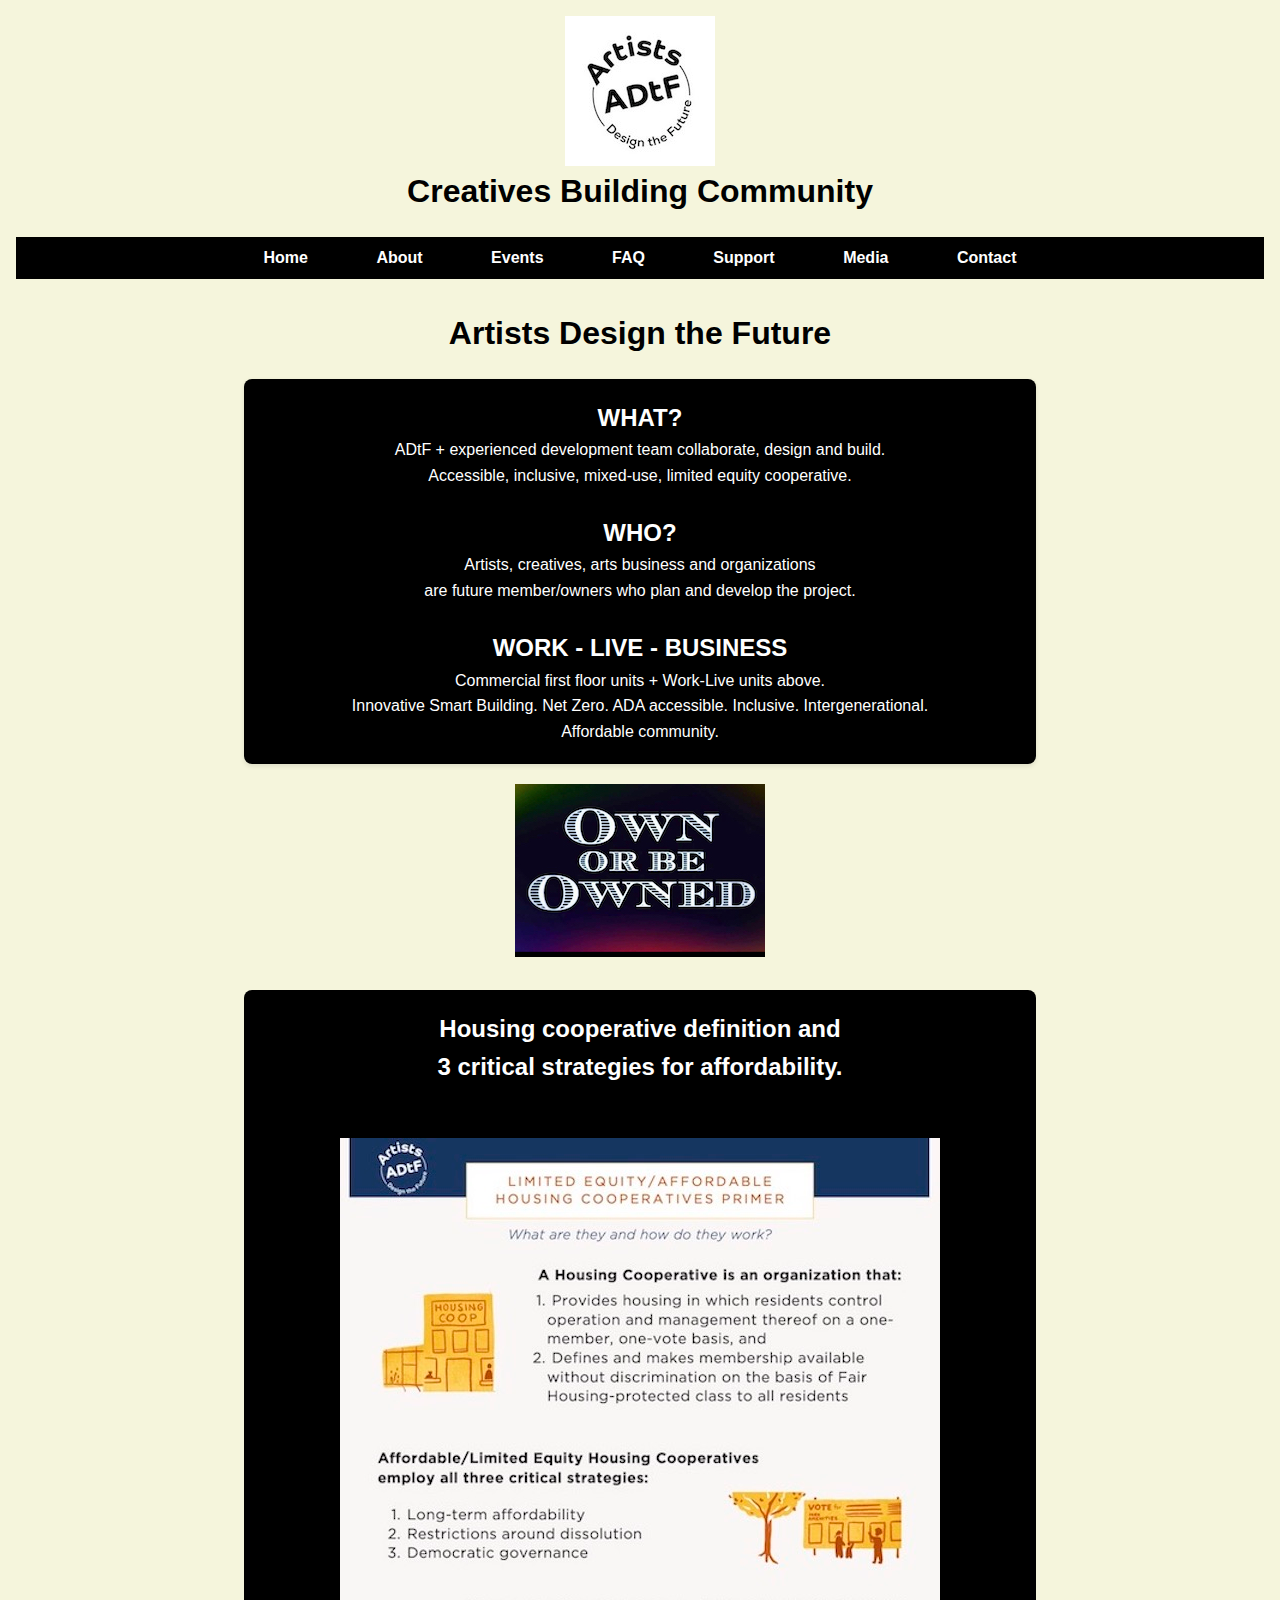
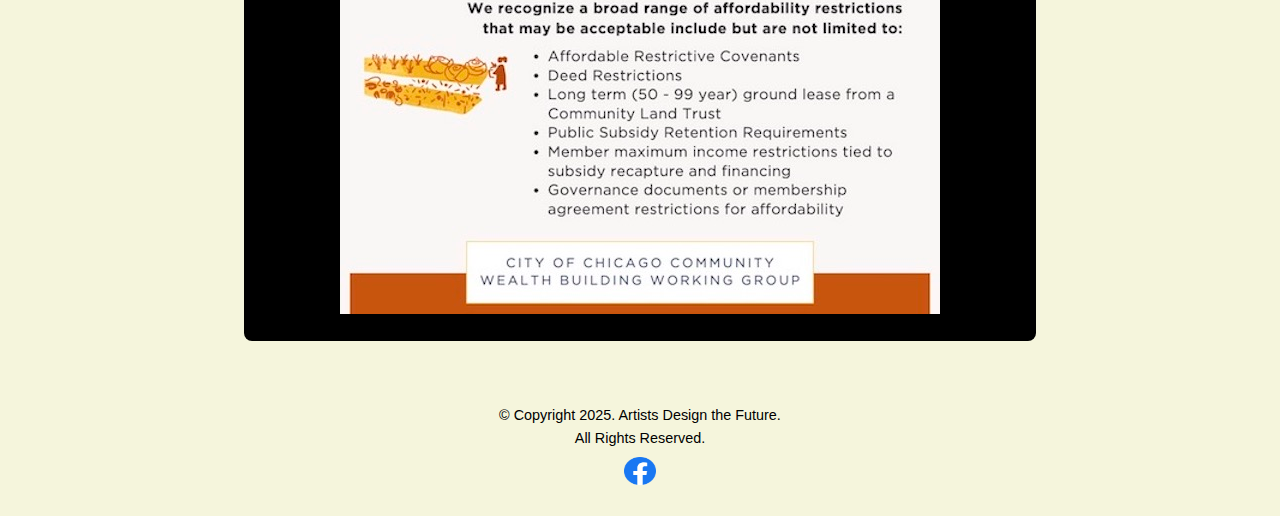
<file: index.html>
<!DOCTYPE html>
<!-- Student Name: Kiela Smith
Final project
File Name: index.html
--> 
<html lang="en">
<head>
	<title>Home</title> <!-- INSERT ADtF Navicon? -->
	<meta charset="utf-8">
	<link rel="stylesheet" href="css/styles1.css">
<meta name="viewport" content="width=device-width, initial-scale=1.0">
	<meta name="description" content="Chicago southside artists live/work and commerical cooperatives spaces for ownership">
</head>

<body>
	<header>
		<img src="images/ADtFLogo.jpeg" alt="Artists Design the Future circlular shape logo. Black lettering on white background of the full name and acronym ADtF across the center of the circle.">
		<h1>Creatives Building Community</h1>
<nav>
  <ul>
    <li><a href="index.html">Home</a></li>
      <li><a href="about.html">About</a></li>
      <li><a href="events.html">Events</a></li>
      <li><a href="FAQ.html">FAQ</a></li>
    <li><a href="support.html">Support</a></li>
    <li><a href="media.html">Media</a></li>
    <li><a href="contact.html">Contact</a></li>
  </ul>
</nav>	
	</header>
	
	<!-- Main content to the webpage -->
  <main>

<h1>Artists Design the Future</h1>

<article>
  <h2>WHAT?</h2>
  <p>ADtF + experienced development team collaborate, design and build. <br> Accessible, 
inclusive, mixed-use, limited equity cooperative.
</p>
<br>

<h2>WHO?</h2>
  <p>Artists, creatives, arts business and organizations <br> are future member/owners who
plan and develop the project. 
</p>
<br>
<h2>WORK - LIVE - BUSINESS</h2>
  <p>Commercial first floor units + Work-Live units above. <br> Innovative Smart Building.
Net Zero. ADA accessible. Inclusive. Intergenerational. <br> Affordable community. 
</p>

</article>

	<figure>
    <img src="images/own.jpeg" alt="Own or Be Owned">
   
  </figure>

      <section>
  
            <h2>Housing cooperative definition and <br>3 critical strategies for affordability.</h2>
           <br>
           <br>
           <a href="images/CWBLEHCPrimer.jpeg" download>
           <img src="images/CWBLEHCPrimer.jpeg" alt="One page Limited Equity / Affordable Housing Cooperatives Primer explaining what they are and how they work."></a>

</section>
        
	</main>
	<footer>

    <p>&copy; Copyright 2025. Artists Design the Future. <br> All Rights Reserved.</p>
  <a href="https://www.facebook.com/adtfcommunity/" target="_blank">
            <img src="images/facebook_icon.png" alt="Facebook logo and link" width="32" height="32">
        </a>
  </footer>

</body>
</html>
</file>
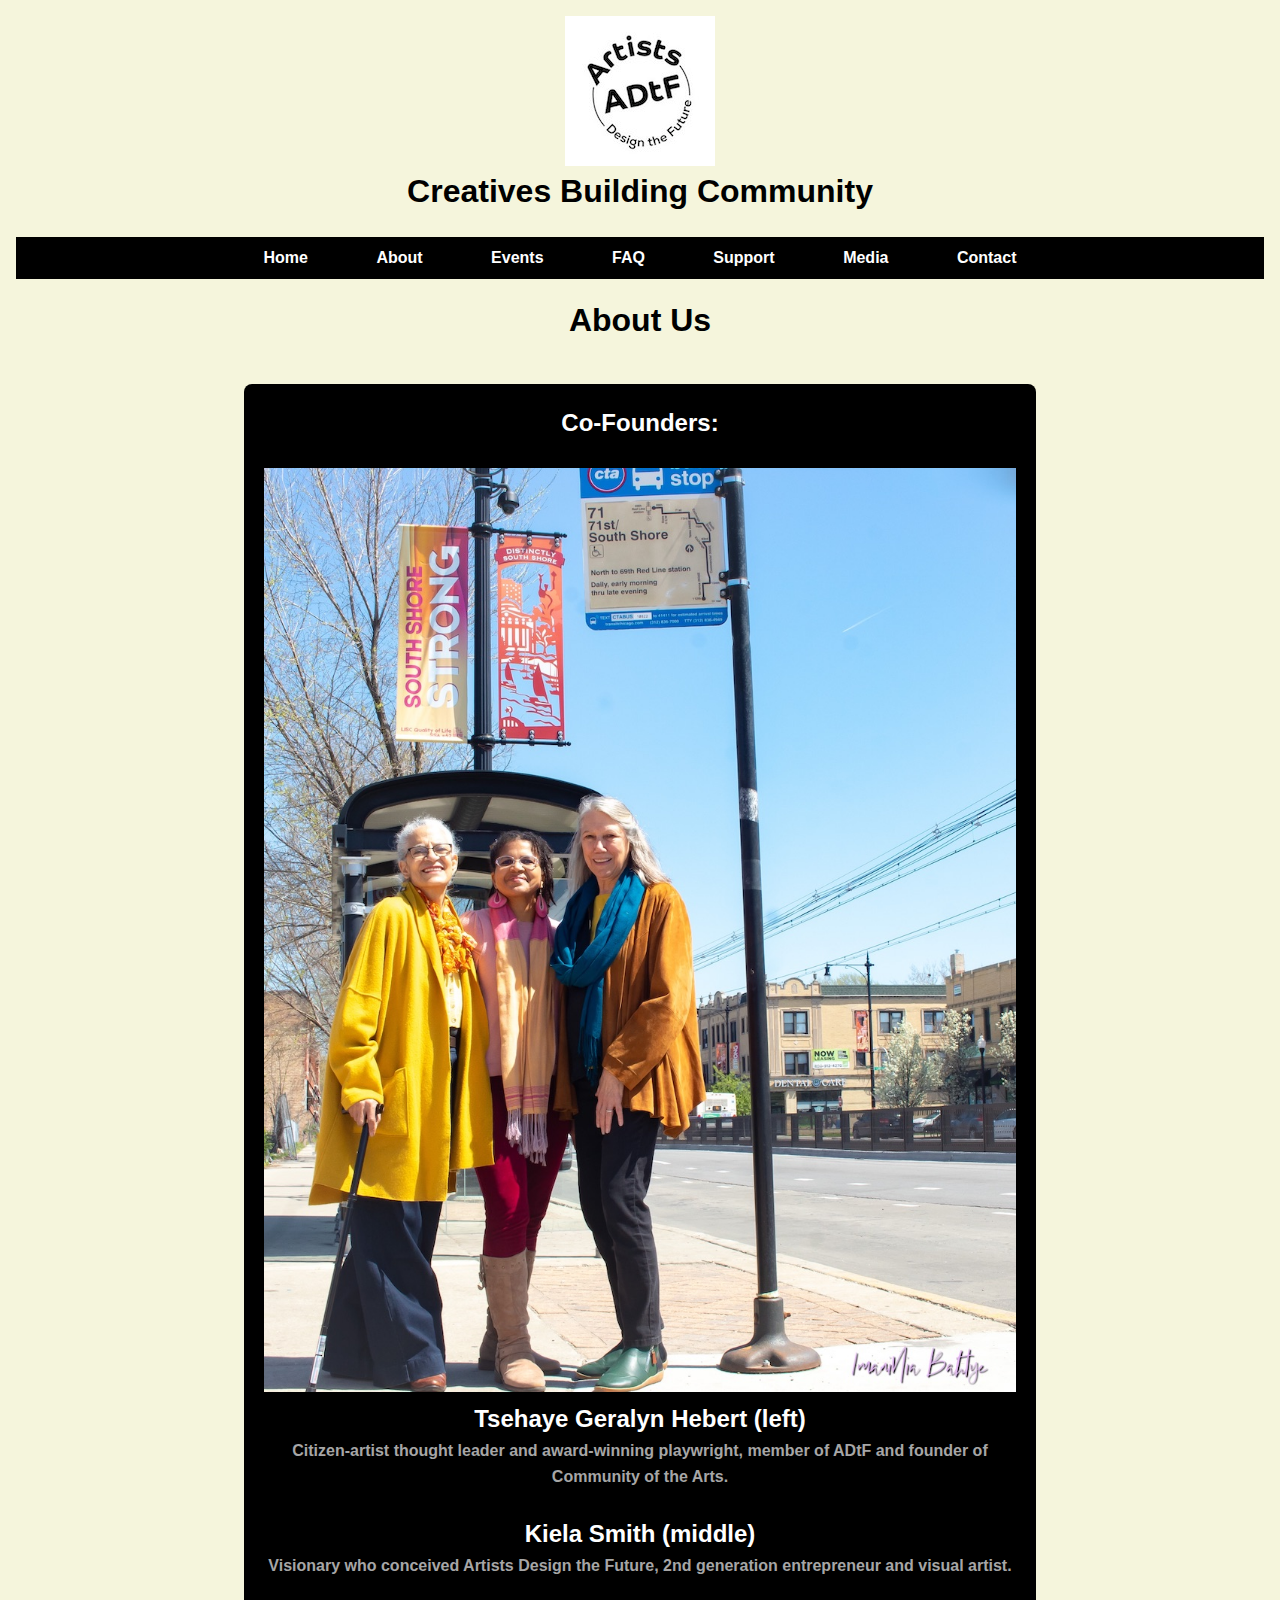
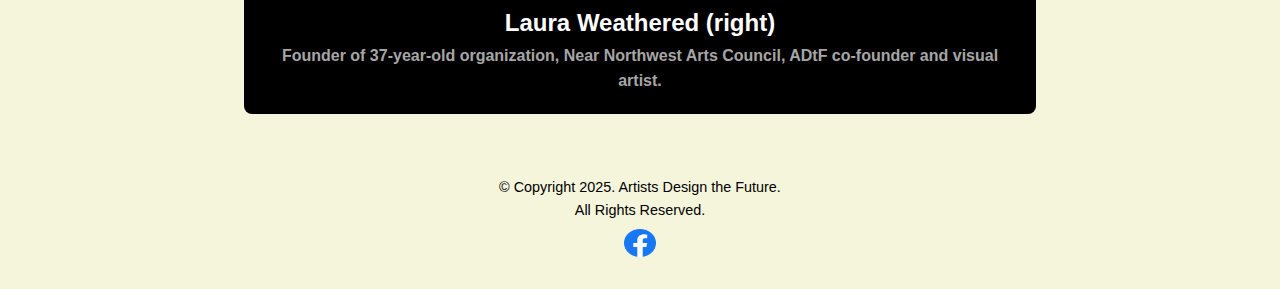
<file: about.html>
<!DOCTYPE html>
<!-- Student Name: Kiela Smith
Final project
File Name: about.html
--> 
<html lang="en">
<head>
	<title>About</title>
	<meta charset="utf-8">
	<link rel="stylesheet" href="css/styles1.css">
<meta name="viewport" content="width=device-width, initial-scale=1.0">
	<meta name="description" content="About Chicago southside artists live/work and commerical cooperatives spaces for ownership">
</head>
<body>
	<header>
    <img src="images/ADtFLogo.jpeg" alt="Artists Design the Future circlular shape logo. Black lettering on white background of the full name and acronym ADtF across the center of the circle.">
    <h1>Creatives Building Community</h1>
<nav>
  <ul>
    <li><a href="index.html">Home</a></li>
      <li><a href="about.html">About</a></li>
      <li><a href="events.html">Events</a></li>
      <li><a href="FAQ.html">FAQ</a></li>
    <li><a href="support.html">Support</a></li>
    <li><a href="media.html">Media</a></li>
    <li><a href="contact.html">Contact</a></li>
  </ul>
</nav>  
  </header>

<h1>About Us</h1>
	<!-- Main content to the webpage -->
	<main>
        <section>
  
  <figure>
  	<h2>Co-Founders:</h2>
      <br>  
    <img src="images/ADtFcofounders.jpeg" alt="Color photo of the three women that are Artists Design the Future cofounders. They are dressed in brightly colored clothing and scarves standing on a northeast corner in front of the 71st street bus stop with the blue and white bus stop sign on the right and buildings in the distance. It is parallell to the Metra train tracks.">

  </figure>

  <h2>Tsehaye Geralyn Hebert (left)</h2>
  <h3>Citizen-artist thought leader and award-winning playwright, member of ADtF and founder of Community of the Arts.</h3>
	<br>
  <h2>Kiela Smith (middle)</h2>
  <h3>Visionary who conceived Artists Design the Future, 2nd generation entrepreneur and visual artist.</h3>
<br>
  <h2>Laura Weathered (right)</h2>
  <h3>Founder of 37-year-old organization, Near Northwest Arts Council, ADtF co-founder and visual artist.</h3>

  
    </section>

	</main>

	<footer>

    <p>&copy; Copyright 2025. Artists Design the Future. <br> All Rights Reserved.</p>
  <a href="https://www.facebook.com/adtfcommunity/" target="_blank">
            <img src="images/facebook_icon.png" alt="Facebook logo and link" width="32" height="32">
        </a>
  </footer>
</body>
</html>
</file>
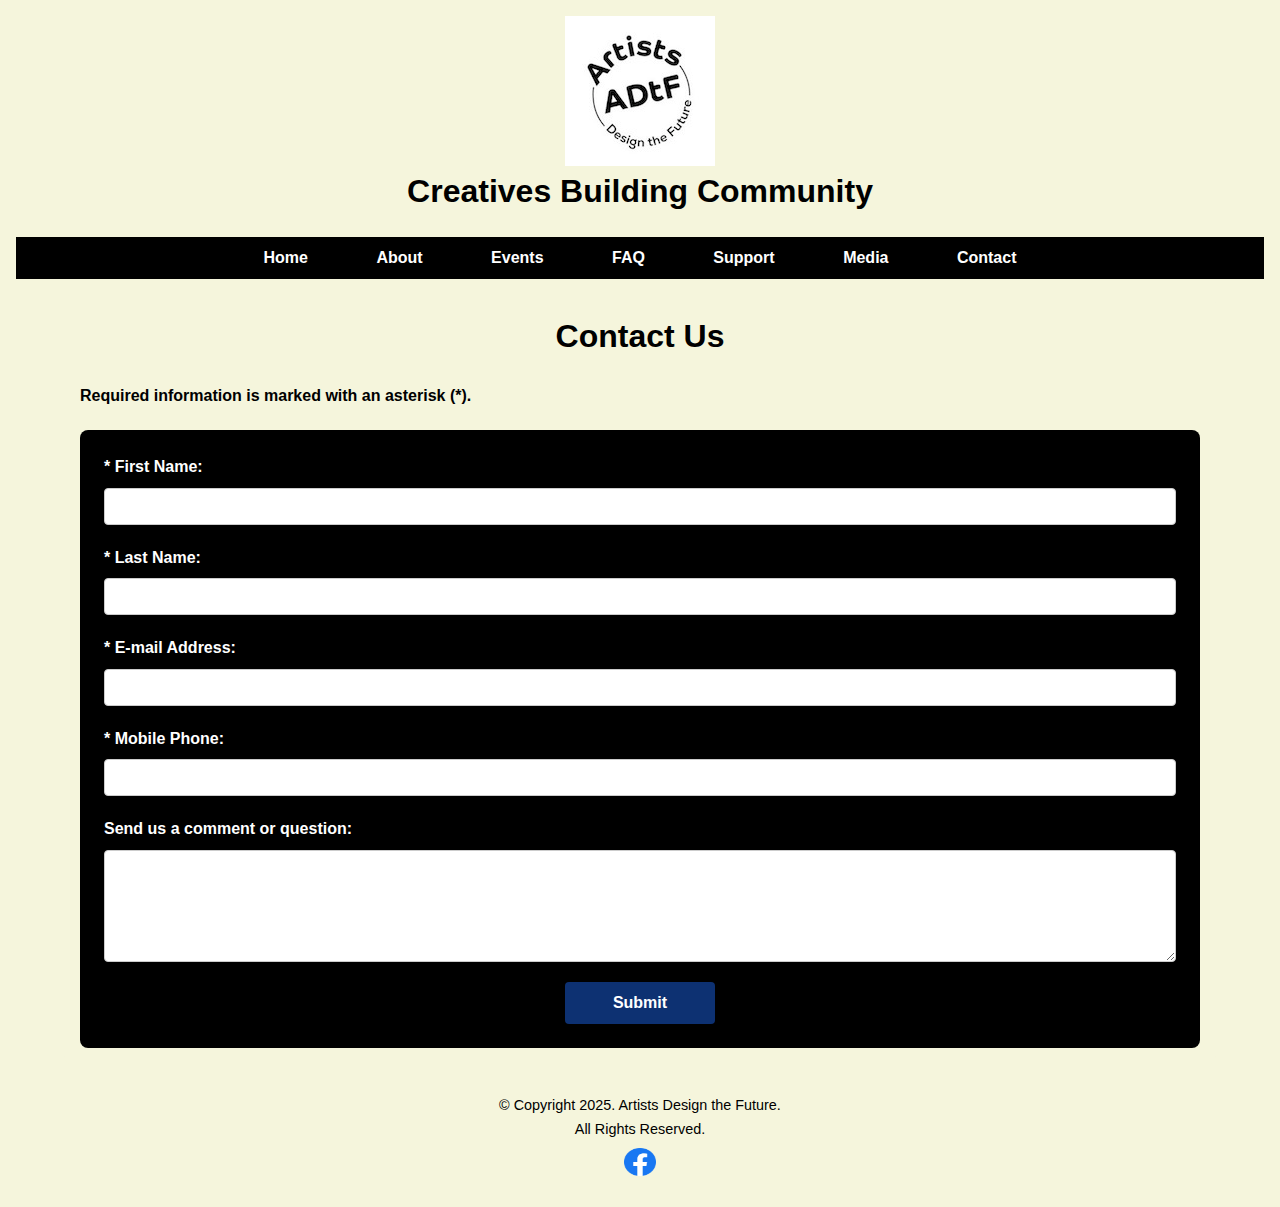
<file: contact.html>
<!DOCTYPE html>
<!--Student Name: Kiela Smith
Final project
File Name: contact.html-->

<html lang="en">
<head>
<title>Contact</title>
<meta charset="utf-8">
<link rel="stylesheet" href="css/stylescontact2.css">
<meta name="viewport" content="width=device-width, initial-scale=1.0">
<meta name="description" content="Contact Artists Design the Future">
</head>
<body>

<header>
    <img src="images/ADtFLogo.jpeg" alt="Artists Design the Future circlular shape logo. Black lettering on white background of the full name and acronym ADtF across the center of the circle.">
    <h1>Creatives Building Community</h1>
<nav>
  <ul>
    <li><a href="index.html">Home</a></li>
      <li><a href="about.html">About</a></li>
      <li><a href="events.html">Events</a></li>
      <li><a href="FAQ.html">FAQ</a></li>
    <li><a href="support.html">Support</a></li>
    <li><a href="media.html">Media</a></li>
    <li><a href="contact.html">Contact</a></li>
  </ul>
</nav>  
  </header>

<main>
<h1>Contact Us</h1>
<h4>Required information is marked with an asterisk (*).</h4>
 
 <form action="mailto:ksmith693@student.ccc.edu" method="post" enctype="text/plain">


<label for="myFName">* First Name: </label><input type="text" id="myFName" name="myFName" required="required">
<label for="myLName">* Last Name: </label><input type="text" id="myLName" name="myLName" required="required">
<label for="myEmail">* E-mail Address: </label><input type="text" id="myEmail" name="myEmail" required="required">
<label for="myPhone">* Mobile Phone: </label><input type="tel" id="myPhone" name="myPhone" required="required">

<label for="myComments">Send us a comment or question: </label><textarea id="myComments" name="myComments" rows="6" cols="45"></textarea>
<input type="submit" id="mySubmit" value="Submit">
</form>

</main>

<footer>

    <p>&copy; Copyright 2025. Artists Design the Future. <br> All Rights Reserved.</p>
    <a href="https://www.facebook.com/adtfcommunity/" target="_blank">
            <img src="images/facebook_icon.png" alt="Facebook logo and link" width="32" height="32">
        </a>
  </footer>

</body>
</html>
</file>
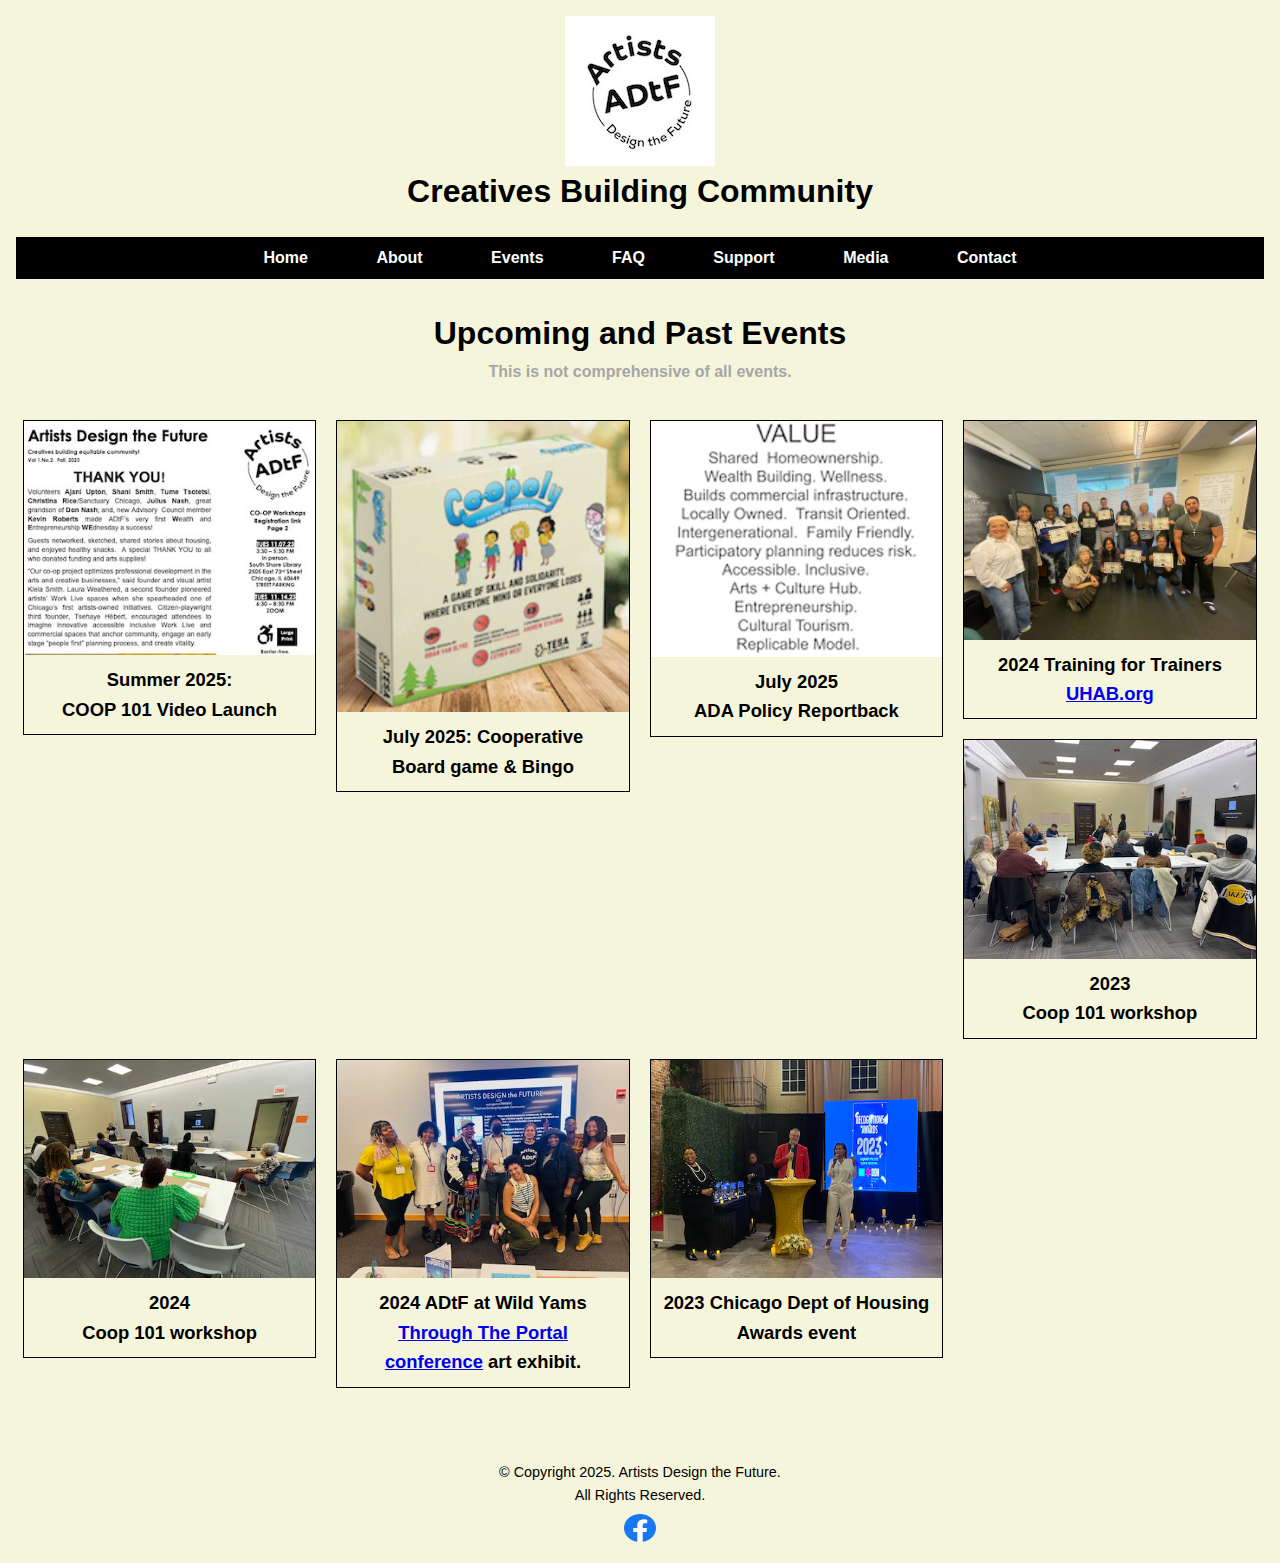
<file: events.html>
<!DOCTYPE html>
<!--Student Name: Kiela Smith
Final project
File Name: events.html-->

<html lang="en">
<head>
  <title>Events</title>
  <meta charset="utf-8">
  <link rel="stylesheet" href="css/stylesevents.css">
  <meta name="viewport" content="width=device-width, initial-scale=1.0">
  <meta name="description" content="Artists Design the Future Events on Chicago's southside">
</head>
<body>
  <header>
    <img src="images/ADtFLogo.jpeg" alt="Artists Design the Future circlular shape logo. Black lettering on white background of the full name and acronym ADtF across the center of the circle.">
    <h1>Creatives Building Community</h1>
<nav>
  <ul>
    <li><a href="index.html">Home</a></li>
      <li><a href="about.html">About</a></li>
      <li><a href="events.html">Events</a></li>
      <li><a href="FAQ.html">FAQ</a></li>
    <li><a href="support.html">Support</a></li>
    <li><a href="media.html">Media</a></li>
    <li><a href="contact.html">Contact</a></li>
  </ul>
</nav>  
  </header>
       
 <main>
    <h1>Upcoming and Past Events</h1>
    <h3>This is not comprehensive of all events.</h3>
    <br>

    <div class="responsive">
      <div class="gallery">
        <a target="_blank" href="images/2023Fallnewsletter_2.png">
          <img src="images/2023Fallnewsletter_2.png" alt="" width="600" height="400">
        </a>
        <div class="desc">Summer 2025: <br>COOP 101 Video Launch</div>
      </div>
    </div>

    <div class="responsive">
      <div class="gallery">
        <a target="_blank" href="images/coopoly.jpeg">
          <img src="images/coopoly.jpeg" alt="Co-opoly board game image" width="600" height="400">
        </a>
        <div class="desc">July 2025: Cooperative<br>Board game & Bingo</div>
      </div>
    </div>

    <div class="responsive">
      <div class="gallery">
        <a target="_blank" href="images/adtf4x4_3.png">
          <img src="images/adtf4x4_3.png" alt="Graphic showing description of Artists Design the Future project with word grouping: ." width="600" height="400">
        </a>
        <div class="desc">July 2025 <br>ADA Policy Reportback</div>
      </div>
    </div>

    <div class="responsive">
      <div class="gallery">
        <a target="_blank" href="images/UHABNYCT4T2.jpeg">
          <img src="images/UHABNYCT4T2.jpeg" alt="Photo of 11 participants standing in front of a wall of windows in training room and holding certificates, flanked on each side by 3 trainers." width="600" height="400"></a>

        <div class="desc">2024 Training for Trainers  <a href="https://www.uhab.org/" target="_blank" rel="noopener noreferrer" class="blue-link">UHAB.org</a></div>
      </div>
    </div>

    <div class="responsive">
      <div class="gallery">
        <a target="_blank" href="images/coop101library4.jpeg">
          <img src="images/coop101library4.jpeg" alt="Room full of attendees sitting at white tables ll facing an TV screen to review the ADtF presentation slides. In person Coop 101 workshop at South Shore library." width="600" height="400">
        </a>
        <div class="desc">2023 <br>Coop 101 workshop</div>
      </div>
    </div>

<div class="responsive">
      <div class="gallery">
        <a target="_blank" href="images/coop101library2.jpeg">
          <img src="images/coop101library2.jpeg" alt="Attendees sitting at white tables facing ADtF Co-Founders and TV screen. In person Coop 101 workshop at South Shore library." width="600" height="400">
        </a>
        <div class="desc">2024<br>Coop 101 workshop</div>
      </div>
    </div>

    <div class="responsive">
      <div class="gallery">
        <a target="_blank" href="images/Wildyams.jpg">
          <img src="images/Wildyams.jpg" alt="9 Wild Yam artists in front of final slide on large projection screem from ADtF presentation at conference in 2024. Wild Yams is a Black Women Mothers Artists Residency collective in Chicago." width="600" height="400">
        </a>
        <div class="desc">2024 ADtF at Wild Yams <a href="https://throughtheportal2024.com/" target="_blank" rel="noopener noreferrer" class="blue-link">Through The Portal conference</a> art exhibit.
        </div>
      </div>
    </div>

<div class="responsive">
  <div class="gallery">
    <a target="_blank" href="images/DOH2.png">
      <img src="images/DOH2.png" alt="3 people standing in front of large projection screen that says, Recognition Awards, while one person stands next to table with black tablecohts and clear awards sitting atop. Tall man wearing red suit jacket and woman slightly shorther than him wearing white pants and top both have a microphone to announce awardess. electric candles are spead out on the floor to give a festive atmosphere." width="600" height="400">
    </a>
    <div class="desc">2023 Chicago Dept of Housing Awards event</div>
  </div>
</div>
      
      <div class="clearfix">

    <div style="padding:6px;">

    </div>
  </div>

  </main>

  &nbsp;


  <footer>

    <p>&copy; Copyright 2025. Artists Design the Future. <br> All Rights Reserved.</p>
  <a href="https://www.facebook.com/adtfcommunity/" target="_blank">
            <img src="images/facebook_icon.png" alt="Facebook logo and link" width="32" height="32">
        </a>
  </footer>
</body>
</html>
</file>
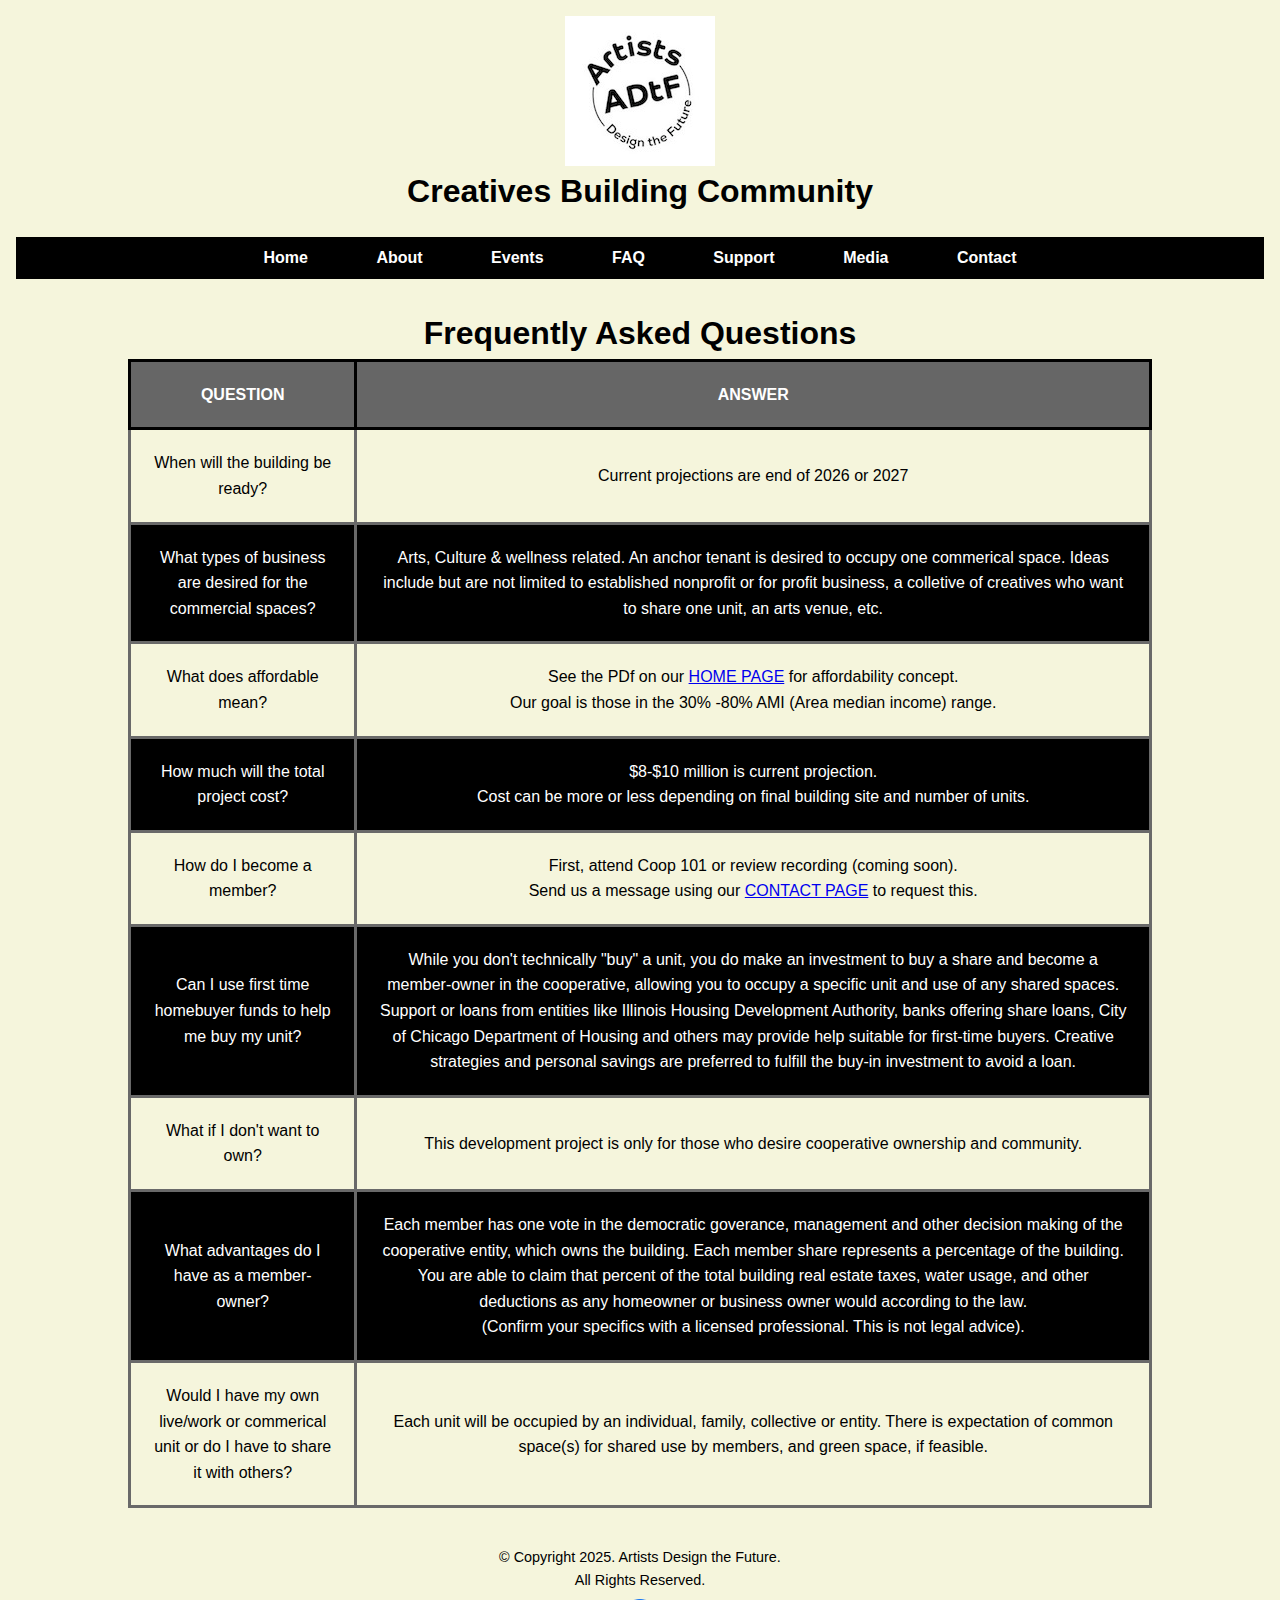
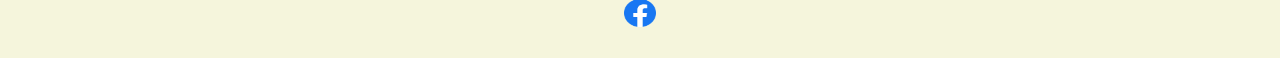
<file: FAQ.html>
<!DOCTYPE html>
<!-- 
Student Name: Kiela Smith
Final project
File Name: faq.html
--> 
<html lang="en">
<head>
	<title>FAQ</title>
	<meta charset="utf-8">
	<link rel="stylesheet" href="css/stylesfaq.css">
<meta name="viewport" content="width=device-width, initial-scale=1.0">
<meta name="description" content="Frequently Asked Questions about the Artists Design the Future development project">
</head>
<body>
	<header>
        <img src="images/ADtFLogo.jpeg" alt="Artists Design the Future circlular shape logo. Black lettering on white background of the full name and acronym ADtF across the center of the circle.">
        <h1>Creatives Building Community</h1>
<nav>
  <ul>
    <li><a href="index.html">Home</a></li>
      <li><a href="about.html">About</a></li>
      <li><a href="events.html">Events</a></li>
      <li><a href="FAQ.html">FAQ</a></li>
    <li><a href="support.html">Support</a></li>
    <li><a href="media.html">Media</a></li>
    <li><a href="contact.html">Contact</a></li>
  </ul>
</nav>  
    </header>
		
	<!-- Use the main area to add the main content to the webpage -->
        <main id="wrapper">
            
            <h1>Frequently Asked Questions</h1>

            <table>
                <tr>
                    <th>QUESTION</th>
                    <th>ANSWER</th>
                   </tr>

                <tr>
                    <td>When will the building be ready?</td>
                    <td>Current projections are end of 2026 or 2027</td>
                </tr>
                 
                <tr>
                    <td>What types of business are desired for the commercial spaces?</td>
                    <td>Arts, Culture & wellness related. An anchor tenant is desired to occupy one commerical space. Ideas include but are not limited to established nonprofit or for profit business, a colletive of creatives who want to share one unit, an arts venue, etc.</td>
                </tr>

                <tr>
                   <td>What does affordable mean?</td>
                   <td>See the PDf on our <a href="index.html" target="_blank" rel="noopener noreferrer" class="blue-link">HOME PAGE</a> for affordability concept. <br>Our goal is those in the 30% -80% AMI (Area median income) range.</td>
                   
                </tr>

                <tr>
                    <td>How much will the total project cost?</td>
                    <td> $8-$10 million is current projection. <br>Cost can be more or less depending on final building site and number of units.</td>
                    
                </tr>

                <tr>
                    <td>How do I become a member?</td>
                    <td>First, attend Coop 101 or review recording (coming soon). <br>Send us a message using our <a href="contact.html" target="_blank" rel="noopener noreferrer" class="blue-link">CONTACT PAGE</a> to request this.</td>
                </tr>

                <tr>
                    <td>Can I use first time homebuyer funds to help me buy my unit?</td>
                    <td>While you don't technically "buy" a unit, you do make an investment to buy a share and become a member-owner in the cooperative, allowing you to occupy a specific unit and use of any shared spaces. Support or loans from entities like Illinois Housing Development Authority, banks offering share loans, City of Chicago Department of Housing and others may provide help suitable for first-time buyers. Creative strategies and personal savings are preferred to fulfill the buy-in investment to avoid a loan.
                </td>
                    
                    <tr>
                    <td>What if I don't want to own?</td>
                    <td>This development project is only for those who desire cooperative ownership and community. </td>
                </tr>

<tr>
                    <td>What advantages do I have as a member-owner?</td>
                    <td> Each member has one vote in the democratic goverance, management and other decision making of the cooperative entity, which owns the building. Each member share represents a percentage of the building. You are able to claim that percent of the total building real estate taxes, water usage, and other deductions as any homeowner or business owner would according to the law.<br>
                    (Confirm your specifics with a licensed professional. This is not legal advice).</td>
                </tr>

                   <tr>
                    <td>Would I have my own live/work or commerical unit or do I have to share it with others?</td>
                    <td>Each unit will be occupied by an individual, family, collective or entity. There is expectation of common space(s) for shared use by members, and green space, if feasible.</td>
                </tr>

               
            </table>

	</main>

	<footer>

    <p>&copy; Copyright 2025. Artists Design the Future. <br> All Rights Reserved.</p>
  <a href="https://www.facebook.com/adtfcommunity/" target="_blank">
            <img src="images/facebook_icon.png" alt="Facebook logo and link" width="32" height="32">
        </a>
  </footer>

</body>
</html>
</file>
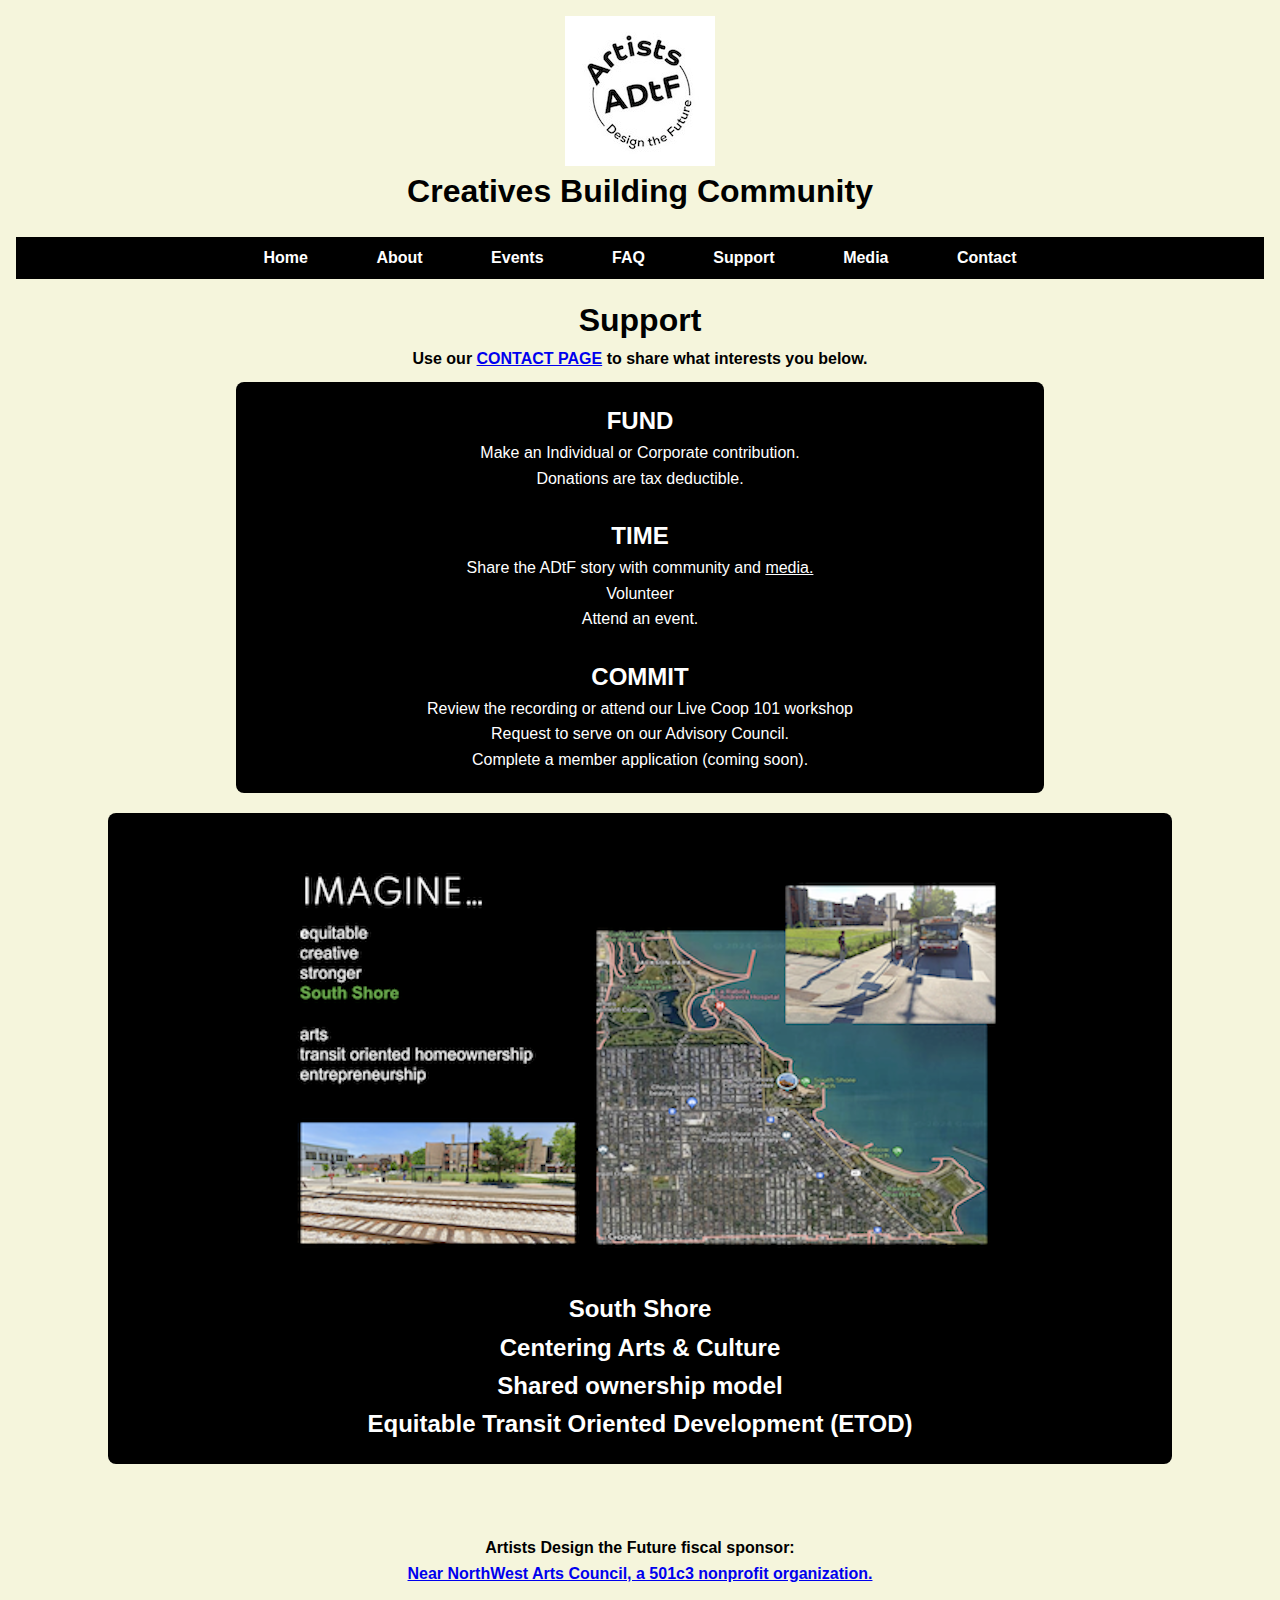
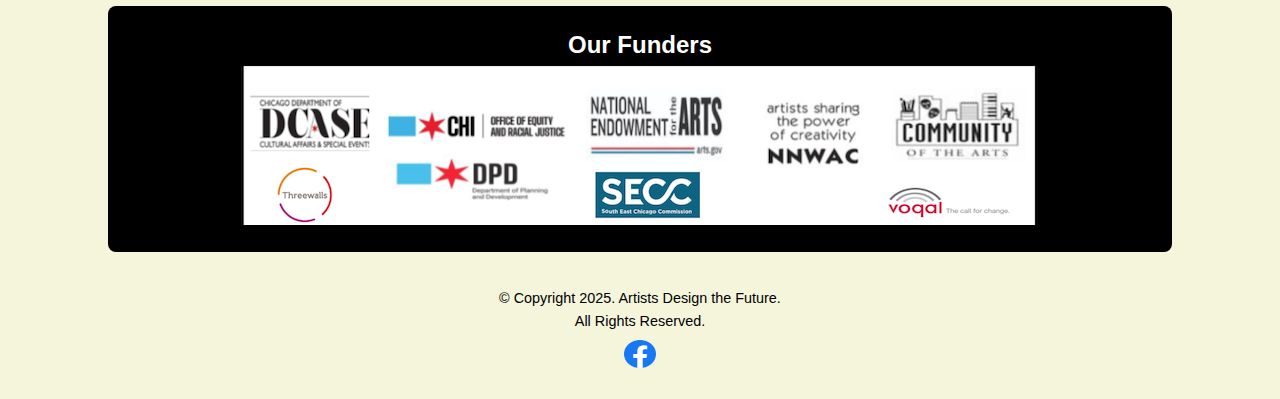
<file: support.html>
<!--Student Name: Kiela Smith
Final project
File Name: support.html-->

<!DOCTYPE html>
<html lang="en">
<head>
<title>Support</title>
<meta charset="utf-8">
<link rel="stylesheet" href="css/styles1support.css">
<meta name="viewport" content="width=device-width, initial-scale=1.0">
<meta name="description" content="Support Chicago southside artists live/work and commerical cooperatives spaces for ownership">
</head>
<body>

<header>
    <img src="images/ADtFLogo.jpeg" alt="Artists Design the Future circlular shape logo. Black lettering on white background of the full name and acronym ADtF across the center of the circle.">
    <h1>Creatives Building Community</h1>
<nav>
  <ul>
    <li><a href="index.html">Home</a></li>
      <li><a href="about.html">About</a></li>
      <li><a href="events.html">Events</a></li>
      <li><a href="FAQ.html">FAQ</a></li>
    <li><a href="support.html">Support</a></li>
    <li><a href="media.html">Media</a></li>
    <li><a href="contact.html">Contact</a></li>
  </ul>
</nav>  
  </header> 

<h1>Support</h1>

<h3>Use our <a href="contact.html" target="_blank" rel="noopener noreferrer" class="blue-link">CONTACT PAGE</a> to share what interests you below.</h3>

<article>

<h2>FUND</h2>
  <ul>
    <li>Make an Individual or Corporate contribution.</li>
    <li>Donations are tax deductible.</li>
  </ul>
<br>
<h2>TIME</h2>
<ul>
  <li>Share the ADtF story with community and <a href="media.html" target="_blank" rel="noopener noreferrer" class="white-link">media.</a></li>
    <li>Volunteer</li>
    <li>Attend an event.</li>
</ul>
  <br>
<h2>COMMIT</h2>
<ul>
   <li>Review the recording or attend our Live Coop 101 workshop</li>
   <li>Request to serve on our Advisory Council.</li>
    <li>Complete a member application (coming soon).</li>
</ul>

</article>

<figure>
  <img src="images/SouthShoreETODimage.png" alt="Collage of 3 photos with map of south shore area and lakefront, bus and Metra train tracks and words Imagine equitabnle, creative, stronger, South Shore arts, transit oriented develooment, entrepreneurship.">

<figcaption><h2>South Shore<br>Centering Arts & Culture<br>Shared ownership model<br>
  Equitable Transit Oriented Development (ETOD)</h2></figcaption>

</figure>

<br>

<br>
 <h3>Artists Design the Future fiscal sponsor: <br><a href="http://www.nnwac.org/" target="_blank" rel="noopener noreferrer" class="blue-link">Near NorthWest Arts Council, a 501c3 nonprofit organization.</a></h3>

  <figure>
    <figcaption><h2>Our Funders</h2></figcaption>
    <img src="images/fundingblock.png" alt="Collage of all funder logos">
  </figure>

 


<footer>

    <p>&copy; Copyright 2025. Artists Design the Future. <br> All Rights Reserved.</p>
  <a href="https://www.facebook.com/adtfcommunity/" target="_blank">
            <img src="images/facebook_icon.png" alt="Facebook logo and link" width="32" height="32">
        </a>
  </footer>
</body>
</html>
</file>
<file: css/styles1.css>
/* 
Student Name: Kiela Smith
Final project
File name: styles1.css
*/

/* Style rules for all selectors */
/* CSS Reset */
body, header, nav, main, footer, article, img, figure, figcaption, aside, section, table, p, h1, h2, h3, ul, video {
    margin: 0;
    padding: 0;
    border: 0;
}

/* Style rules for images */
img {
    max-width: 100%;
}

/* Style rules for body */
body {
    background-color: beige;
    text-align: center;
    font-family: Arial, sans-serif;
    line-height: 1.6;
}

/* Style for the section element */
section {
  width: 80%; 
  margin: 20px auto; 
  padding: 20px; 
   background-color: #000;
  border-radius: 8px;
}

figure {
    padding: 0;
    margin: 0;
}

figcaption {
    text-align: center;
    color: white;
    padding: .5em;
    font-size: 22px;
}

/* To keep the video inside its section */
section video {
  width: 50%; 
  height: auto;
  max-width: 100%;
  display: block;  
  margin-left: auto;
  margin-right: auto;
}

/* Ensure your section has some defined width or responsive behavior. For example: */
section {
  width: 60%; 
  margin: 25px auto;
}

/* General styles for the article element */
article {
   background-color: #000;
color: #fff; 
  width: 60%; 
  margin: 20px auto; 
  padding: 20px;
  border-radius: 8px;
  box-shadow: 0 2px 5px rgba(0, 0, 0, 0.1);
  font-family: Arial, sans-serif;
}

.white-link {
    color: white;
  text-decoration: underline;
}

aside {
  background-color: #000;
  color: white; 
  padding: 15px;
  border: 5px solid #fff;
  border-radius: 8px;
  margin-top: 20px;
}


/* Header */
header {
    font-family: Verdana, Arial, sans-serif;
    margin: 1em;
    text-align: center;
    align-items: center;
    color: #341509;
}

header h1 {
    margin-bottom: 20px;
}

header img {
    display: block;
    margin: 0 auto;
    max-width: 100%;
    height: auto;
}

/* Style rules for the main content  */
main {
    padding: 1%;
}

h1{
    font-family: Verdana, Arial, sans-serif;
    color: #000;
    text-align: center;
}

h2{
    font-family: Verdana, Arial, sans-serif;
    color: #fff;
    text-align: center;
}

h3 {
    font-family: Verdana, Arial, sans-serif;
font-size: 16px;
    color: #a6a6a6;
    text-align: center;
}

/* Style rules for the navigation */
nav {
    background-color: #000;
    color: #fff;
}

nav ul {
    list-style-type: none;
    margin: 0;
    text-align: center;
}

nav li {
    display: inline-block;
    font-size: 1em;
    font-family: Verdana, Arial, sans-serif;
    font-weight: bold;
}

nav li a {
    display: block;
    color: #fff;
    padding: 0.5em 2em;
    text-decoration: none;
}

/* Style rule for the footer element */
footer {
    font-size: 0.9em;
    text-align: center;
    border-radius: 8px;
    color: #000;
    padding: 1em 1em;
    margin: 10px auto;
    width: 95%; 
    max-width: 1200px; 
}

footer p {
    margin-bottom: 0.5em;
}
footer img { /* Social media icon*/
    display: inline-block; 
    margin: 0 5px; 
    width: 32px; 
    height: 28px;
}
</file>
<file: css/stylescontact2.css>
/* 
Student Name: Kiela Smith
Final project
File name: stylescontact2.css 
*/

/* Style rules for all selectors */
/* CSS Reset */
body, header, nav, main, footer, article, img, figure, figcaption, aside, section, table, p, h1, h2, h3, ul { /* Corrected figcaption */
    margin: 0;
    padding: 0;
    border: 0;
    box-sizing: border-box; /* Added for better layout control */
}

/* Style rules for images */
img {
    max-width: 100%;
    height: auto; /* Added for maintaining aspect ratio */
    display: block; /* Changed from center, use margin: auto for centering if needed */
    margin-left: auto; /* For centering block images */
    margin-right: auto; /* For centering block images */
}

/* Style rules for body */
body {
    background-color: beige;
    text-align: center;
    font-family: Arial, sans-serif;
    line-height: 1.6;
}

/* Style for the section element */
section {
  width: 90%;  /* Made width relative for responsiveness */
  max-width: 600px; /* Added max-width for larger screens */
  margin: 20px auto; 
  padding: 20px; 
  background-color: #000;
  border-radius: 8px;
  color: #fff; /* Added color for text inside section if any */
}

figure {
    background-color: #000;
    margin-bottom: 1em; /* Added some margin */
}

figcaption { /* Corrected selector */
    color: #ccc; /* Example style for figcaption */
    font-size: 0.9em;
    text-align: center;
    padding-top: 0.5em;
}

/* General styles for the article element */
article {
   background-color: #000;
   color: #fff; 
   width: 90%; /* Made width relative */
   max-width: 800px; /* Added max-width for larger screens */
   margin: 20px auto; 
   padding: 20px;
   border-radius: 8px;
   box-shadow: 0 2px 5px rgba(0, 0, 0, 0.1);
}

.white-link {
    color: white;
    text-decoration: underline;
}

aside {
  background-color: #000;
  color: white; 
  padding: 15px;
  border: 5px solid #fff;
  border-radius: 8px;
  margin: 20px auto; /* Centered aside */
  width: 90%; /* Made width relative */
  max-width: 500px; /* Added max-width */
  font-weight: bold; /* Corrected font-style to font-weight if bold was intended */
}

/* Style rule for the header element */
header {
    font-family: Verdana, Arial, sans-serif;
    margin: 1em;
    text-align: center;
    color: #341509;}

header h1 {
  margin-bottom: 20px;
}

/* Style rules for the main content  */
main {
    padding: 1%;
}

h1{
    font-family: Verdana, Arial, sans-serif;
    color: #000;
    text-align: center;
}

h2{
    font-family: Verdana, Arial, sans-serif;
    color: #fff;
    text-align: center;
}

h3 {
    font-family: Verdana, Arial, sans-serif;
font-size: 16px;
    color: #a6a6a6;
    text-align: center;
}

/* Style rules for the navigation */
nav {
    background-color: #000;
    color: #fff;
}

nav ul {
    list-style-type: none;
    margin: 0;
    text-align: center;
}

nav li {
    display: inline-block;
    font-size: 1em;
    font-family: Verdana, Arial, sans-serif;
    font-weight: bold;
}

nav li a {
    display: block;
    color: #fff;
    padding: 0.5em 2em;
    text-decoration: none;
}

/* Style rules for the main content  */
main {
    padding: 1%;
}

h1{
    font-family: Verdana, Arial, sans-serif;
    color: #000;
    text-align: center;
}

h2{
    font-family: Verdana, Arial, sans-serif;
    color: #000;
    text-align: center;
}

h3 {
    font-family: Verdana, Arial, sans-serif;
font-size: 16px;
    color: #a6a6a6;
    text-align: center;
}


/* Style rules for the main content  */
main { 
    padding: 1em; 
    display: block;
    background-color: beige; 
    width: 90%; 
    max-width: 1200px;
    margin: 1em auto;
    border-radius: 8px;
    text-align: left;
}

.floatleft { 
    float: left;
    margin-right: 2em; 
    margin-bottom: 1em;
}

.clear { 
    clear: both; 
}


/* Form Styles */
form { 
    padding: 1.5em; 
    background-color: black; /* for form area */
    border-radius: 8px;
    margin-top: 1em;
}

form h2, form h3 {
    text-align: center;
    color: #333;
}
form h3 {
    font-size: 1em;
    margin-bottom: 1.5em;
    color: #555;
}

label { 
    display: block; 
    text-align: left; 
    font-weight: bold;
    margin-bottom: 0.5em;
    color: white;
}

input[type="text"],
input[type="email"],
input[type="tel"],
textarea { 
    display: block;
    width: 100%;
    padding: 0.75em;
    margin-bottom: 1.5em;
    border: 1px solid #ccc;
    border-radius: 4px;
    box-sizing: border-box;
}

input[type="submit"] { /* Submit button selector*/
    display: block;
    width: auto;
    min-width: 150px;
    margin: 1em auto 0 auto; /* Center button + add top margin */
    padding: 0.75em 1.5em;
    background-color: #0d3172;
    color: white;
    border: none;
    border-radius: 4px;
    font-size: 1em;
    font-weight: bold;
    cursor: pointer;
}

input[type="submit"]:hover, input[type="submit"]:focus {
    background-color: #1553b0;
}


/* Style rule for the footer element */
footer {
    font-size: 0.9em;
    text-align: center;
    border-radius: 8px;
    color: #000;
    padding: 1em 1em;
    margin: 10px auto;
    width: 95%; 
    max-width: 1200px; 
}

footer p {
    margin-bottom: 0.5em;
}
footer img { /* Social media icon*/
    display: inline-block; 
    margin: 0 5px; 
    width: 32px; 
    height: 28px;
}

/*  MEDIA QUERY */

.responsive {
    padding: 6px 6px;
    float: left;
    width: 25%;
}

@media only screen and (max-width: 700px) {
    .responsive {
        width: 50%;
        margin: 6px 0;
    }
}

@media only screen and (max-width: 500px) {
    .responsive {
        width: 100%;
    }
}
</file>
<file: css/stylesevents.css>
/* 
Student Name: Kiela Smith
Final project
File name: stylesevents.css
*/

/* Style rules for all selectors */
/* CSS Reset */
body, header, nav, main, footer, article, img, figure, figcaption, aside, section, table, p, h1, h2, h3, ul {
    margin: 0;
    padding: 0;
    border: 0;
}

* {
    box-sizing: border-box;
}

/* Flexbox layout to keep footer at bottom */
html, body {
    height: 100%;
    display: flex;
    flex-direction: column;
}

/* Style rules for body */
body {
    background-color: beige;
    text-align: center;
    font-family: Arial, sans-serif;
    line-height: 1.6;
}

/* Header */
header {
    font-family: Verdana, Arial, sans-serif;
    margin: 1em;
    text-align: center;
    align-items: center;
    color: #341509;
}

header h1 {
    margin-bottom: 20px;
}

header img {
    display: block;
    margin: 0 auto;
    max-width: 100%;
    height: auto;
}


/* Navigation */
nav {
    background-color: #000;
    color: #fff;
}

nav ul {
    list-style-type: none;
    margin: 0;
    text-align: center;
}

nav li {
    display: inline-block;
    font-size: 1em;
    font-family: Verdana, Arial, sans-serif;
    font-weight: bold;
}

nav li a {
    display: block;
    color: #fff;
    padding: 0.5em 2em;
    text-decoration: none;
}

/* Main content */
main {
    padding: 1%;
    flex: 1; /* Makes main take up available vertical space */
}

.center {
  margin: auto;
  width: 50%;
  border: 3px solid green;
  padding: 10px;
}

/* Headings */
h1 {
    font-family: Verdana, Arial, sans-serif;
    color: #000;
    text-align: center;
}

h2 {
    font-family: Verdana, Arial, sans-serif;
    color: #fff;
    text-align: center;
}

h3 {
    font-family: Verdana, Arial, sans-serif;
    font-size: 16px;
    color: #a6a6a6;
    text-align: center;
}

/* Images */
img {
    max-width: 100%;
    display: block;
}

/* Gallery styles */
div.gallery {
    border: 1px solid #000;
}

div.gallery img {
    width: 100%;
    height: auto;
}

div.desc {
    padding: 10px;
    text-align: center;
    font-weight: bold;
    font-size: 1.15em;
}

/* Responsive columns */
.responsive {
    padding: 10px;
    float: left;
    width: 24.99%;
    box-sizing: border-box;
}

@media only screen and (max-width: 700px) {
    .responsive {
        width: 50%;
        margin: 6px 0;
    }
}

@media only screen and (max-width: 500px) {
    .responsive {
        width: 100%;
    }
}

/* Clearfix */
.clearfix::after {
    content: "";
    display: table;
    clear: both;
}

/* Style rule for the footer element */
footer {
    font-size: 0.9em;
    text-align: center;
    border-radius: 8px;
    color: #000;
    padding: 1em 1em;
    margin: 10px auto;
    width: 95%; 
    max-width: 1200px; 
}

footer p {
    margin-bottom: 0.5em;
}
footer img { /* Social media icon*/
    display: inline-block; 
    margin: 0 5px; 
    width: 32px; 
    height: 28px;
}
</file>
<file: css/stylesfaq.css>
/* 
Student Name: Kiela Smith
Final project
File name: stylesfaq.css 
*/

/* Style rules for all selectors */
/* CSS Reset */
body, header, nav, main, footer, article, img, figure, fig caption, aside, section, table, p, h1, h2, h3, ul {
    margin: 0;
    padding: 0;
    border: 0;
}

/* Style rules for images */
img {
    max-width: 100%;
}

/* Style rules for body */
body {
    background-color: beige;
    text-align: center;
    font-family: Arial, sans-serif;
    line-height: 1.6;
}

/* Style for the section element */
section {
  width: 50%; 
  margin: 20px auto; 
  padding: 20px; 
   background-color: #000;
  border-radius: 8px;
}

figure {
    background-color: #000;
}


/* General styles for the article element */
article {
   background-color: #000;
color: #fff; 
  width: 80%; 
  margin: 20px auto; 
  padding: 20px;
  border-radius: 8px;
  box-shadow: 0 2px 5px rgba(0, 0, 0, 0.1);
  font-family: Arial, sans-serif;
}

.white-link {
    color: white;
  text-decoration: underline;
}


/* Style rule for the table element */
    #wrapper{
    width: 80%;
    margin: 0 auto;
}

table {
    border: 3px solid black;
  border-collapse: collapse
}

table h1 {
    border: 0 0;

}

td {
    padding: 20px 20px;
    text-align: center;
    border: 3px solid dimgray;
}

th{
    padding: 20px 20px;
    text-align: center;
     border: 3px solid black;
}

th{
    font-family: Verdana, Arial, sans-serif;;
    background-color: #666;
    color: white;
}
 
tr:nth-child(odd){
    background-color: #000;
    color: white;
}

/* Header */
header {
    font-family: Verdana, Arial, sans-serif;
    margin: 1em;
    text-align: center;
    align-items: center;
    color: #341509;
}

header h1 {
    margin-bottom: 20px;
}

header img {
    display: block;
    margin: 0 auto;
    max-width: 100%;
    height: auto;
}

/* Style rules for the main content  */
main {
    padding: 1%;
}

h1{
    font-family: Verdana, Arial, sans-serif;
    color: #000;
    text-align: center;
}

h2{
    font-family: Verdana, Arial, sans-serif;
    color: #000;
    text-align: center;
}

h3 {
    font-family: Verdana, Arial, sans-serif;
font-size: 16px;
    color: #a6a6a6;
    text-align: center;
}

/* Style rules for the navigation */
nav {
    background-color: #000;
    color: #fff;
}

nav ul {
    list-style-type: none;
    margin: 0;
    text-align: center;
}

nav li {
    display: inline-block;
    font-size: 1em;
    font-family: Verdana, Arial, sans-serif;
    font-weight: bold;
}

nav li a {
    display: block;
    color: #fff;
    padding: 0.5em 2em;
    text-decoration: none;
}

/* Style rule for the footer element */
footer {
    font-size: 0.9em;
    text-align: center;
    border-radius: 8px;
    color: #000;
    padding: 1em 1em;
    margin: 10px auto;
    width: 95%; 
    max-width: 1200px; 
}

footer p {
    margin-bottom: 0.5em;
}
footer img { /* Social media icon*/
    display: inline-block; 
    margin: 0 5px; 
    width: 32px; 
    height: 28px;
}
</file>
<file: css/styles1support.css>
/* 
Student Name: Kiela Smith
Final project
File name: styles1support.css 
*/

/* Style rules for all selectors */
/* CSS Reset */
body, header, nav, main, footer, article, img, figure, fig caption, aside, section, table, p, h1, h2, h3, ul {
    margin: 0;
    padding: 0;
    border: 0;
}

/* Style rules for images */
img {
    max-width: 100%;
}

/* Style rules for body */
body {
    background-color: beige;
    text-align: center;
    font-family: Arial, sans-serif;
    line-height: 1.6;
}

/* Section element */
section {
  width: 60%; 
  margin: 20px auto; 
  padding: 20px; 
   background-color: #000;
  border-radius: 8px;
}

figure {
   width: 80%; 
  margin: 20px auto; 
  padding: 20px; 
   background-color: #000;
  border-radius: 8px;
}

fig caption {
    text-align: center;
    color: white;
}

/* Article element */
article {
   background-color: #000;
    color: #fff; 
  width: 60%; 
  margin: 10px auto; 
  padding: 20px;
  border-radius: 8px;
  font-family: Arial, sans-serif;
}

article ul {
    list-style-type: none;
    margin: 0;
    text-align: center;
}
article li {
    display: block;
    font-size: 1em;
    font-family: Verdana, Arial, sans-serif;
}

.white-link {
    color: white;
  text-decoration: underline;
}


/* Header */
header {
    font-family: Verdana, Arial, sans-serif;
    margin: 1em;
    text-align: center;
    align-items: center;
    color: #341509;
}

header h1 {
    margin-bottom: 20px;
}

header img {
    display: block;
    margin: 0 auto;
    max-width: 100%;
    height: auto;
}

/* Style rules for the main content  */
main {
    padding: 1%;
}

h1{
    font-family: Verdana, Arial, sans-serif;
    color: #000;
    text-align: center;
}

h2{
    font-family: Verdana, Arial, sans-serif;
    color: #fff;
    text-align: center;
}

h3 {
    font-family: Verdana, Arial, sans-serif;
font-size: 16px;
    color: #000;
    text-align: center;
    border: 2em;
}

/* Style rules for the navigation */
nav {
    background-color: #000;
    color: #fff;
}

nav ul {
    list-style-type: none;
    margin: 0;
    text-align: center;
}

nav li {
    display: inline-block;
    font-size: 1em;
    font-family: Verdana, Arial, sans-serif;
    font-weight: bold;
}

nav li a {
    display: block;
    color: #fff;
    padding: 0.5em 2em;
    text-decoration: none;
}

/* Style rule for the footer element */
footer {
    font-size: 0.9em;
    text-align: center;
    border-radius: 8px;
    color: #000;
    padding: 1em 1em;
    margin: 10px auto;
    width: 95%; 
    max-width: 1200px; 
}

footer p {
    margin-bottom: 0.5em;
}
footer img { /* Social media icon*/
    display: inline-block; 
    margin: 0 5px; 
    width: 32px; 
    height: 28px;
}
</file>
